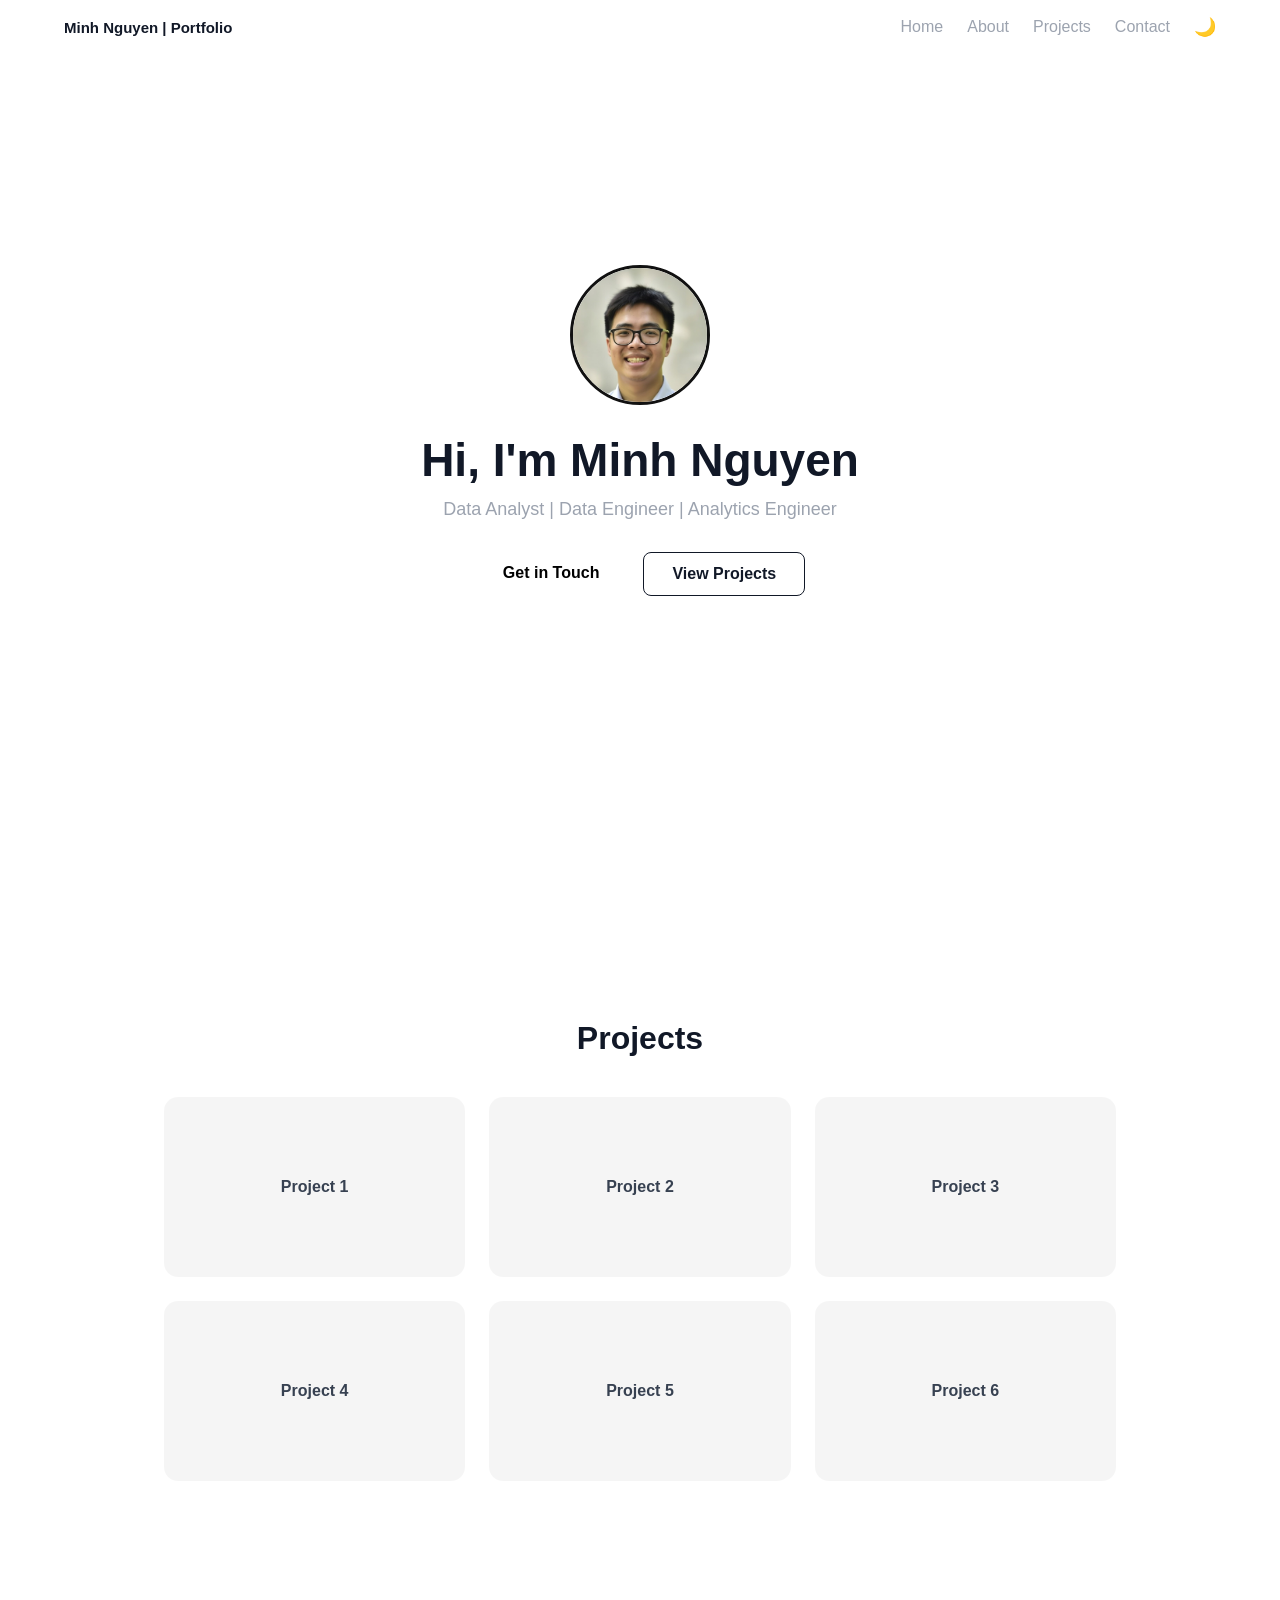
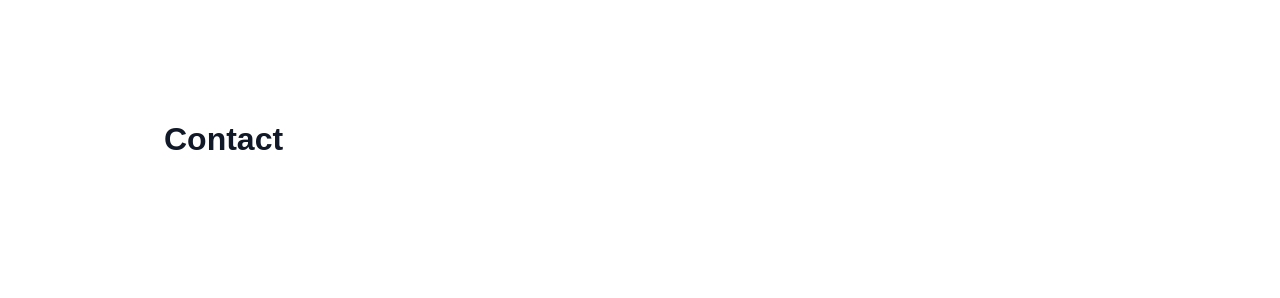
<file: index.html>
<!DOCTYPE html>
<html lang="en">
<head>
  <meta charset="UTF-8" />
  <title>Minh Nguyen | Portfolio</title>
  <meta name="viewport" content="width=device-width, initial-scale=1.0" />

  <link rel="stylesheet" href="./style.css" />
  <link
    rel="stylesheet"
    href="https://cdnjs.cloudflare.com/ajax/libs/font-awesome/6.5.0/css/all.min.css"
  />
</head>

<body>

<!-- ================= NAV ================= -->
<nav>
  <div class="nav-container">
    <div class="logo">Minh Nguyen | Portfolio</div>

    <ul>
      <li><a href="/">Home</a></li>
      <li><a href="/about/">About</a></li>
      <li><a href="#projects">Projects</a></li>
      <li><a href="./contact/">Contact</a></li>
      <li><button id="themeToggle">🌙</button></li>
    </ul>
  </div>
</nav>



<!-- ================= HERO ================= -->
<section id="home" class="hero">
  <div class="hero-content fade">

   <img src="avt.jpg" alt="Minh Nguyen" class="avatar" />

    <h1>Hi, I'm Minh Nguyen</h1>

    <p class="subtitle">
      Data Analyst | Data Engineer | Analytics Engineer
    </p>

    <div class="hero-buttons">
      <a href="#contact" class="btn primary">Get in Touch</a>
      <a href="#projects" class="btn secondary">View Projects</a>
    </div>

  </div>
</section>
  
<!-- ================= PLACEHOLDERS ================= -->
<section id="projects" class="projects">
  <h2>Projects</h2>

  <div class="projects-grid">
    <div class="project-card">Project 1</div>
    <div class="project-card">Project 2</div>
    <div class="project-card">Project 3</div>

    <div class="project-card">Project 4</div>
    <div class="project-card">Project 5</div>
    <div class="project-card">Project 6</div>
  </div>
</section>


<section id="contact">
  <h2>Contact</h2>
</section>

<script src="./script.js"></script>
</body>
</html>
</file>
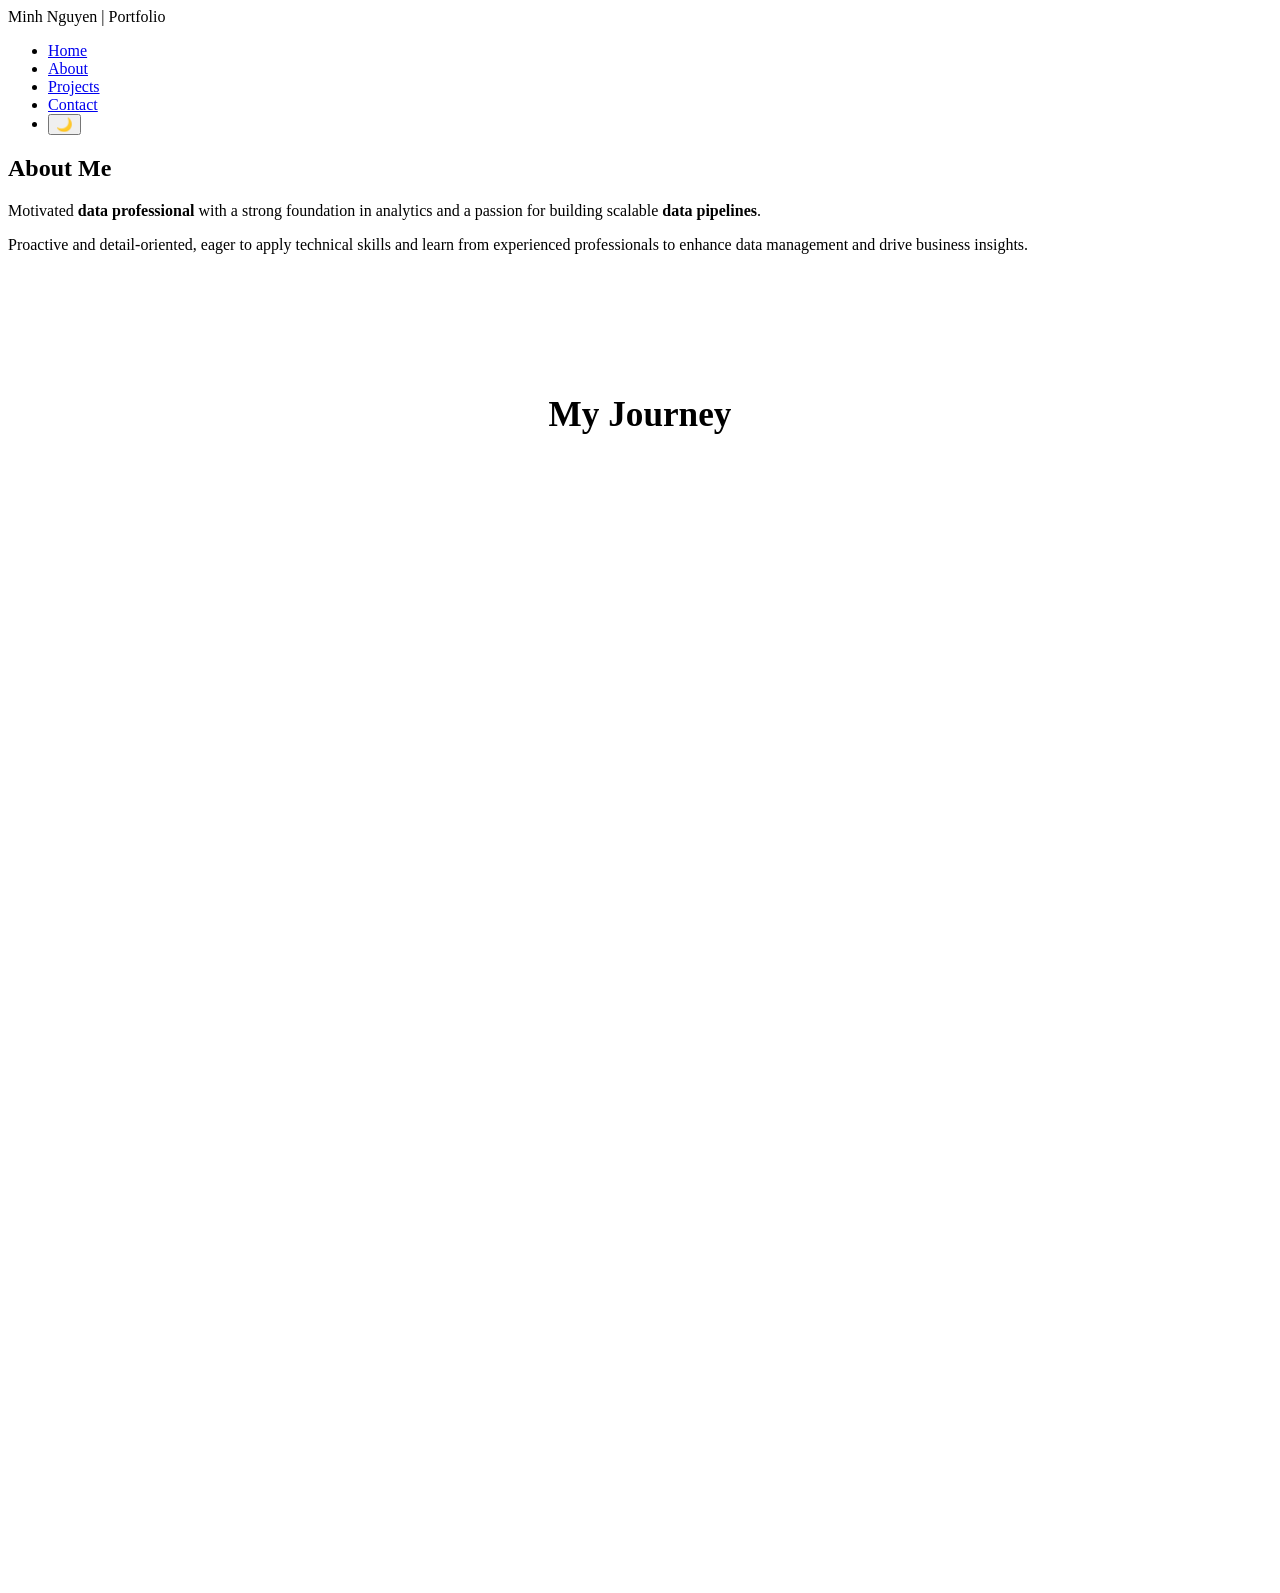
<file: about/index.html>
<!DOCTYPE html>
<html lang="en">
<head>
  <meta charset="UTF-8" />
  <title>About | Minh Nguyen</title>
  <meta name="viewport" content="width=device-width, initial-scale=1.0" />
  <link rel="stylesheet" href="./style.css">
</head>

<body>

<!-- ================= NAV ================= -->
<nav>
  <div class="nav-container">
    <div class="logo">Minh Nguyen | Portfolio</div>
    <ul>
      <li><a href="/">Home</a></li>
      <li><a href="/about/">About</a></li>
      <li><a href="/#projects">Projects</a></li>
      <li><a href="/#contact">Contact</a></li>
      <li><button id="themeToggle">🌙</button></li>
    </ul>
  </div>
</nav>

<!-- ================= ABOUT INTRO ================= -->
<section class="about-intro">
  <h1>About Me</h1>
  <p>
    Motivated <strong>data professional</strong> with a strong foundation in 
    analytics and a passion for building scalable <strong>data pipelines</strong>.
  </p>
  <p>
    Proactive and detail-oriented, eager to apply technical skills and
    learn from experienced professionals to enhance data management and drive business insights.
  </p>
</section>

<!-- ================= JOURNEY ================= -->
<section class="journey-pro">
  <h2>My Journey</h2>

  <div class="timeline">

    <div class="timeline-progress"></div>

    <!-- ITEM -->
    <div class="timeline-item">
      <div class="timeline-dot"></div>
      <div class="timeline-content">
        <span class="timeline-year">2022</span>
        <h3>Started studying Data & Analytics</h3>
        <p>Began my journey into data analysis, SQL, and statistics foundations.</p>
      </div>
    </div>

    <div class="timeline-item">
      <div class="timeline-dot"></div>
      <div class="timeline-content">
        <span class="timeline-year">2023</span>
        <h3>Built First Data Projects</h3>
        <p>Worked on ETL pipelines, dashboards and real datasets.</p>
      </div>
    </div>

    <div class="timeline-item">
      <div class="timeline-dot"></div>
      <div class="timeline-content">
        <span class="timeline-year">2024</span>
        <h3>Developed BI Dashboards</h3>
        <p>Designed interactive dashboards and automated reporting systems.</p>
      </div>
    </div>

    <div class="timeline-item">
      <div class="timeline-dot"></div>
      <div class="timeline-content">
        <span class="timeline-year">2025</span>
        <h3>Applying for BI / Data Roles</h3>
        <p>Focusing on scalable data systems and business insights.</p>
      </div>
    </div>

  </div>
</section>
</file>
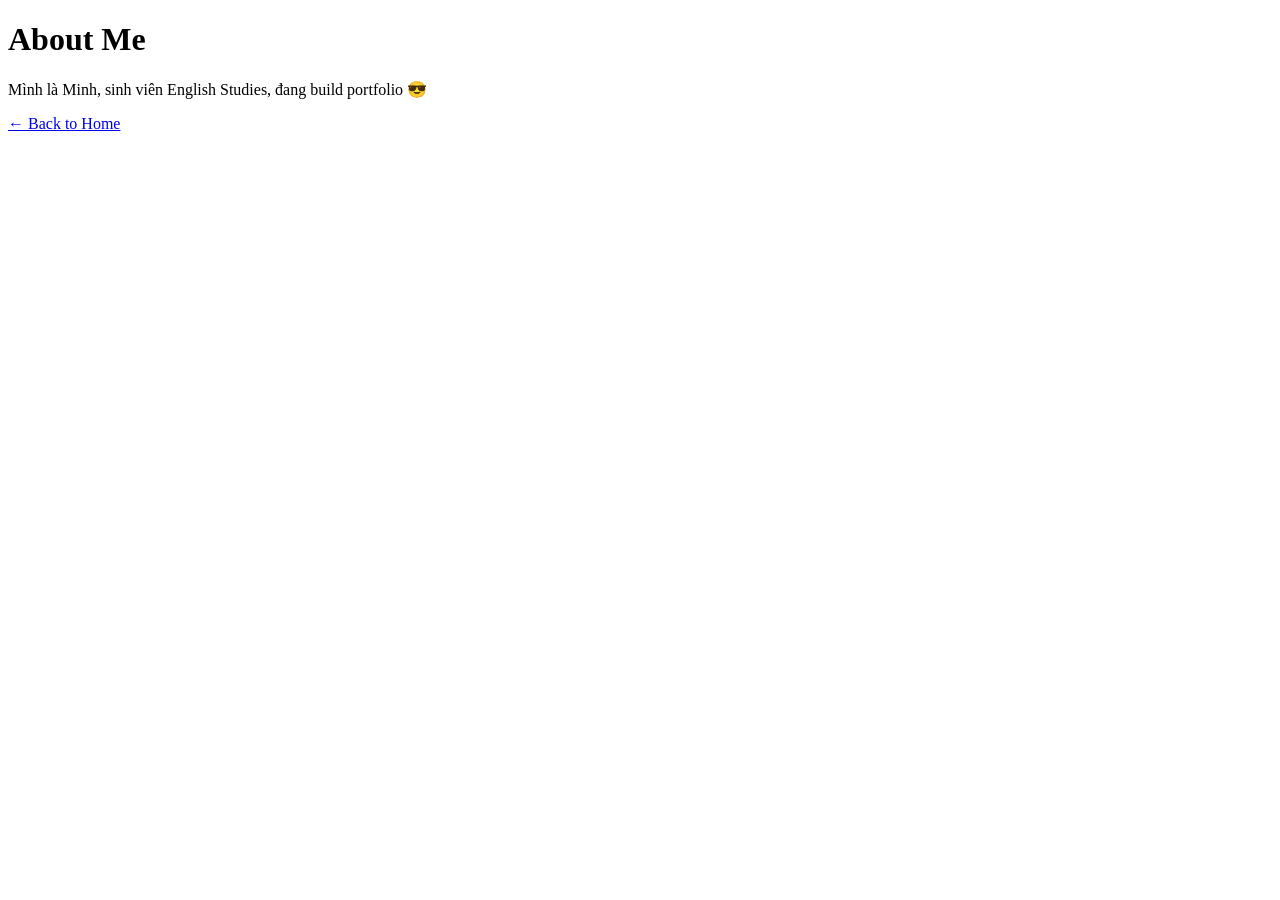
<file: about/about_index.html>
<!DOCTYPE html>
<html lang="vi">
<head>
  <meta charset="UTF-8">
  <title>About | Minh Nguyen</title>
</head>
<body>

  <h1>About Me</h1>
  <p>Mình là Minh, sinh viên English Studies, đang build portfolio 😎</p>

  <a href="../index.html">← Back to Home</a>

</body>
</html>
</file>
<file: style.css>
:root {
  --primary: #2563eb;
  --bg-dark: #000000;
  --text-dark: #f9fafb;
  --muted-dark: #9ca3af;
}

/* ================= RESET ================= */
* {
  margin: 0;
  padding: 0;
  box-sizing: border-box;
}

html {
  scroll-behavior: smooth;
}

body {
  font-family: "Segoe UI", sans-serif;
  background: #ffffff;
  color: #111827;
  transition: background 0.4s, color 0.4s;
}

body.dark {
  background: #000000;
  color: #f9fafb;
}


/* ================= NAV ================= */
nav {
  position: fixed;
  top: 0;
  width: 100%;
  background: rgba(0, 0, 0, 0.75);
  backdrop-filter: blur(10px);
  z-index: 1000;
}

nav {
  background: rgba(255,255,255,0.8);
}

body.dark nav {
  background: rgba(0,0,0,0.75);
}

nav a {
  color: #374151;
}

body.dark nav a {
  color: #9ca3af;
}


.nav-container {
  max-width: 1200px;
  margin: auto;
  padding: 16px 24px;
  display: flex;
  justify-content: space-between;
  align-items: center;
}

.logo {
  font-weight: 600;
  font-size: 15px;
}

nav ul {
  list-style: none;
  display: flex;
  gap: 24px;
  align-items: center;
}

nav a {
  text-decoration: none;
  color: var(--muted-dark);
  font-weight: 500;
  transition: color 0.3s;
}

nav a:hover {
  color: var(--text-dark);
}

nav button {
  background: none;
  border: none;
  color: var(--muted-dark);
  font-size: 18px;
  cursor: pointer;
}

/* ================= HERO ================= */
.hero {
  height: 100vh;
  display: flex;
  justify-content: center;
  align-items: center;
  text-align: center;
  padding-top: 80px;
}

.hero-content {
  max-width: 700px;
}

.avatar {
  width: 140px;
  height: 140px;
  border-radius: 50%;
  border: 3px solid #111;
  margin-bottom: 24px;

  object-fit: cover;
  object-position: center 45%;
}



h1 {
  font-size: 46px;
  margin-bottom: 12px;
}

.subtitle {
  color: var(--muted-dark);
  font-size: 18px;
  margin-bottom: 32px;
}

/* ================= BUTTONS ================= */
.hero-buttons {
  display: flex;
  justify-content: center;
  gap: 16px;
}

.btn {
  padding: 12px 28px;
  border-radius: 8px;
  text-decoration: none;
  font-weight: 600;
  transition: all 0.3s ease;
}

.btn.primary {
  background: #ffffff;
  color: #000000;
}

.btn.primary:hover {
  transform: translateY(-3px);
  background: #e5e7eb;
}

.btn.secondary {
  border: 1px solid currentColor;
  color: #111827;
  transition: background 0.3s ease, color 0.3s ease;
}

.btn.secondary:hover { 
  background: rgba(0,0,0,0.05);
}

body.dark .btn.secondary {
  color: #f9fafb;
  border-color: #444;
}

body.dark .btn.secondary:hover {
  background: rgba(255,255,255,0.05);
}


/* ================= SECTIONS ================= */
section {
  max-width: 1000px;
  margin: auto;
  padding: 120px 24px;
}

h2 {
  font-size: 32px;
  margin-bottom: 20px;
}

/* ================= FADE IN ================= */
.fade {
  opacity: 0;
  transform: translateY(70px);
  transition:
    opacity 0.8s ease,
    transform 0.8s ease;
}

.fade.show {
  opacity: 1;
  transform: translateY(0);
}
/* ================= PROJECTS ================= */
.projects {
  text-align: center;
}

.projects-grid {
  margin-top: 40px;
  display: grid;
  grid-template-columns: repeat(3, 1fr);
  gap: 24px;
}

.project-card {
  height: 180px;
  border-radius: 14px;
  background: rgba(0,0,0,0.04);
  display: flex;
  align-items: center;
  justify-content: center;
  font-weight: 600;
  color: #374151;
  transition: all 0.35s ease;
}

/* Hover */
.project-card:hover {
  transform: translateY(-6px);
  background: rgba(0,0,0,0.07);
}

/* Dark mode */
body.dark .project-card {
  background: rgba(255,255,255,0.06);
  color: #e5e7eb;
}

body.dark .project-card:hover {
  background: rgba(255,255,255,0.1);
}
@media (max-width: 900px) {
  .projects-grid {
    grid-template-columns: repeat(2, 1fr);
  }
}

@media (max-width: 600px) {
  .projects-grid {
    grid-template-columns: 1fr;
  }
}
</file>
<file: about/style.css>
/* ========== TIMELINE PRO ========== */

.journey-pro {
  padding: 6rem 1.5rem;
  position: relative;
}

.journey-pro h2 {
  text-align: center;
  font-size: 2.2rem;
  margin-bottom: 4rem;
}

.timeline {
  position: relative;
  max-width: 900px;
  margin: auto;
  padding: 2rem 0;
}

.timeline::before {
  content: "";
  position: absolute;
  left: 50%;
  top: 0;
  transform: translateX(-50%);
  width: 3px;
  height: 100%;
  background: var(--border);
}

.timeline-progress {
  position: absolute;
  left: 50%;
  top: 0;
  transform: translateX(-50%);
  width: 3px;
  height: 0;
  background: var(--text-main);
  transition: height 0.2s ease;
  z-index: 2;
}

.timeline-item {
  position: relative;
  width: 50%;
  padding: 2rem 2.5rem;
  opacity: 0;
  transform: translateY(40px);
  transition: all 0.6s ease;
}

.timeline-item.show {
  opacity: 1;
  transform: translateY(0);
}

.timeline-item:nth-child(odd) {
  left: 0;
  text-align: right;
}

.timeline-item:nth-child(even) {
  left: 50%;
  text-align: left;
}

.timeline-dot {
  position: absolute;
  top: 32px;
  width: 18px;
  height: 18px;
  background: var(--bg);
  border: 3px solid var(--text-main);
  border-radius: 50%;
  z-index: 3;
}

.timeline-item:nth-child(odd) .timeline-dot {
  right: -9px;
}

.timeline-item:nth-child(even) .timeline-dot {
  left: -9px;
}

.timeline-content {
  background: var(--bg);
  padding: 1.5rem;
  border-radius: 14px;
  border: 1px solid var(--border);
  box-shadow: 0 10px 30px rgba(0,0,0,0.05);
  transition: all 0.3s ease;
}

.timeline-content:hover {
  transform: translateY(-6px);
  box-shadow: 0 15px 40px rgba(0,0,0,0.08);
}

.timeline-year {
  font-size: 0.9rem;
  font-weight: 600;
  color: var(--text-muted);
  display: block;
  margin-bottom: 0.4rem;
}
</file>
